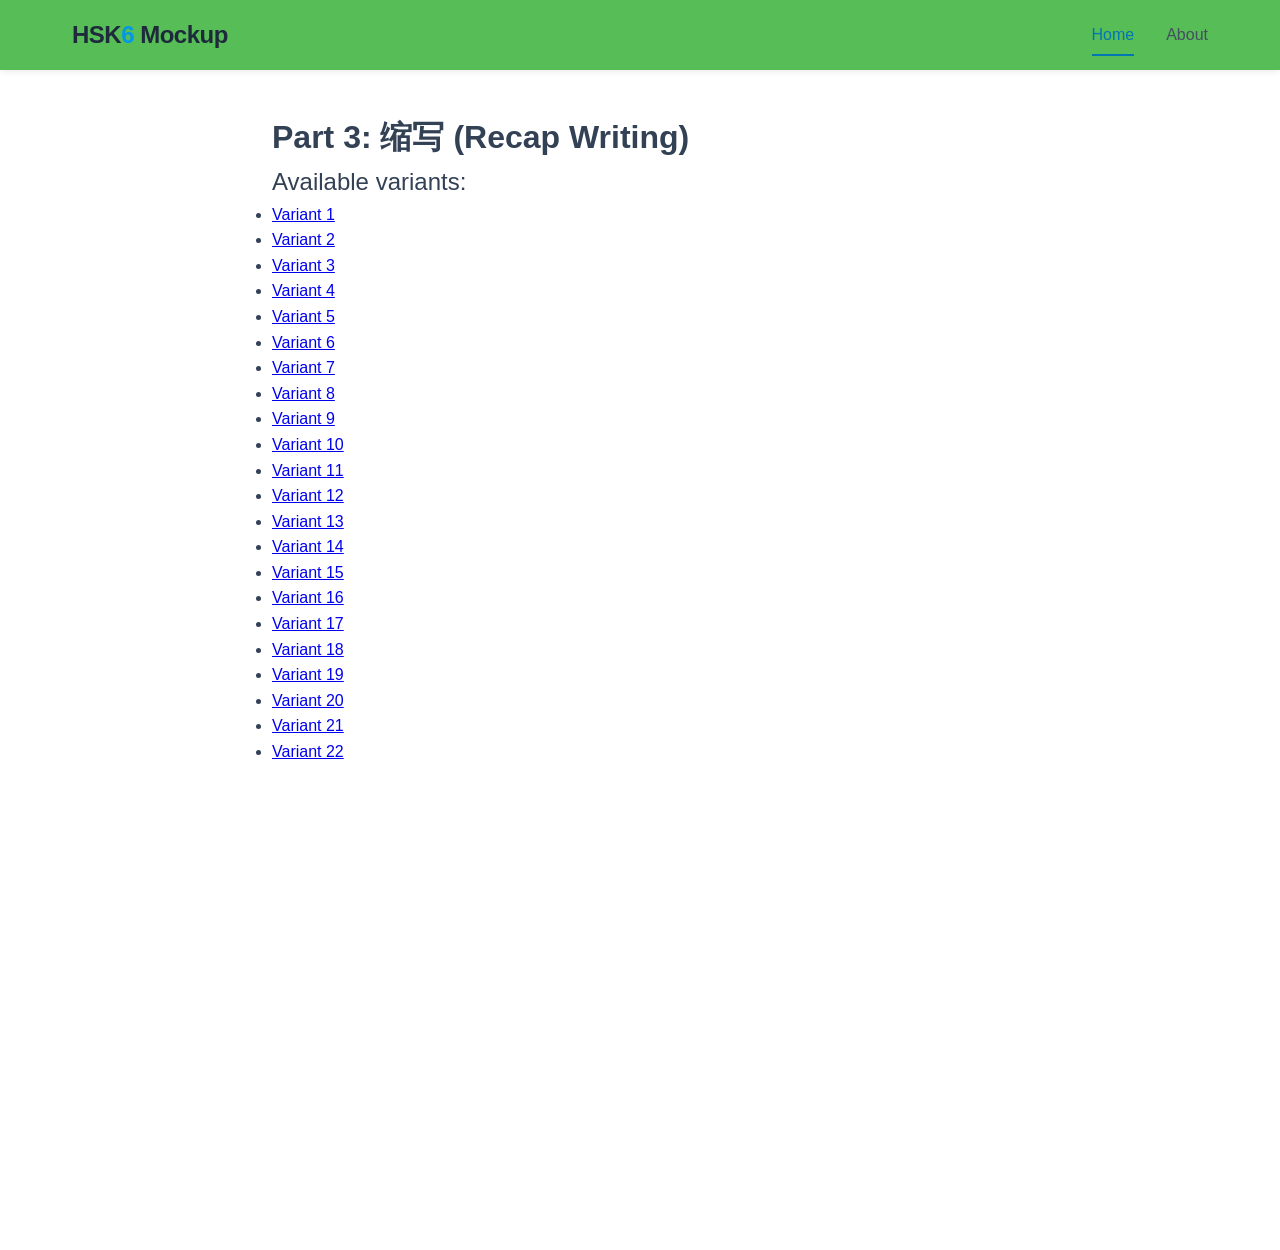
<file: index.html>
<!DOCTYPE html>
<html lang="en">
<head>
    <meta charset="UTF-8">
    <meta name="viewport" content="width=device-width, initial-scale=1.0">
    <title>HSK 6 Mockup</title>
    <link rel="stylesheet" href="styles/general.css">
    <link rel="stylesheet" href="styles/navbar.css">
    <link rel="stylesheet" href="styles/index.css">
</head>
<body>

<nav class="navbar">
    <div class="navbar-container">
        <a href="#" class="navbar-brand">
            <span class="brand-text">HSK<span class="brand-highlight">6</span> Mockup</span>
        </a>

        <ul class="nav-menu">
            <li class="nav-item">
                <a href="./index.html" class="nav-link active">Home</a>
            </li>
            <li class="nav-item">
                <a href="./about.html" class="nav-link">About</a>
            </li>
        </ul>
    </div>
</nav>

<main style="padding: 2rem; max-width: 800px; margin: 0 auto; margin-top: 80px;">
    <h1>Part 3: 缩写 (Recap Writing)</h1>
    <p>Available variants:</p>
    <ul>
        <li><a href="./writing.html?text_id=writing_1">Variant 1</a></li>
<li><a href="./writing.html?text_id=writing_2">Variant 2</a></li>
<li><a href="./writing.html?text_id=writing_3">Variant 3</a></li>
<li><a href="./writing.html?text_id=writing_4">Variant 4</a></li>
<li><a href="./writing.html?text_id=writing_5">Variant 5</a></li>
<li><a href="./writing.html?text_id=writing_6">Variant 6</a></li>
<li><a href="./writing.html?text_id=writing_7">Variant 7</a></li>
<li><a href="./writing.html?text_id=writing_8">Variant 8</a></li>
<li><a href="./writing.html?text_id=writing_9">Variant 9</a></li>
<li><a href="./writing.html?text_id=writing_10">Variant 10</a></li>
<li><a href="./writing.html?text_id=writing_11">Variant 11</a></li>
<li><a href="./writing.html?text_id=writing_12">Variant 12</a></li>
<li><a href="./writing.html?text_id=writing_13">Variant 13</a></li>
<li><a href="./writing.html?text_id=writing_14">Variant 14</a></li>
<li><a href="./writing.html?text_id=writing_15">Variant 15</a></li>
<li><a href="./writing.html?text_id=writing_16">Variant 16</a></li>
<li><a href="./writing.html?text_id=writing_17">Variant 17</a></li>
<li><a href="./writing.html?text_id=writing_18">Variant 18</a></li>
<li><a href="./writing.html?text_id=writing_19">Variant 19</a></li>
<li><a href="./writing.html?text_id=writing_20">Variant 20</a></li>
<li><a href="./writing.html?text_id=writing_21">Variant 21</a></li>
<li><a href="./writing.html?text_id=writing_22">Variant 22</a></li>
    </ul>
</main>

</body>
</html>
</file>
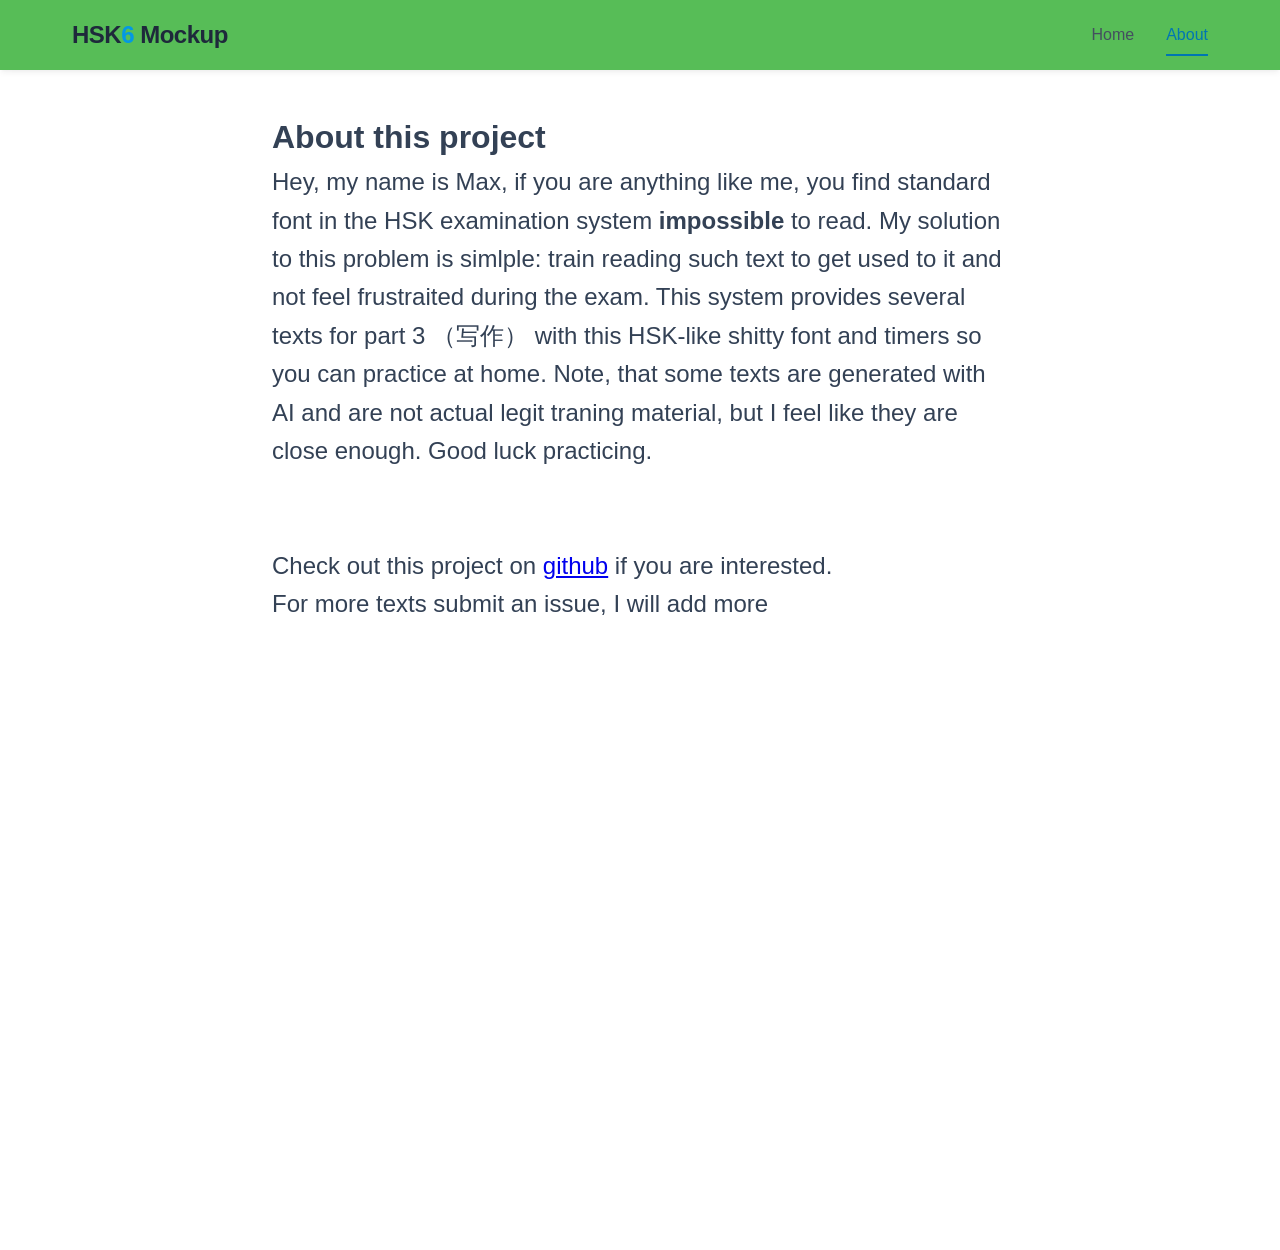
<file: about.html>
<!DOCTYPE html>
<html lang="en">
<head>
    <meta charset="UTF-8">
    <meta name="viewport" content="width=device-width, initial-scale=1.0">
    <title>HSK 6 Mockup</title>
    <link rel="stylesheet" href="styles/general.css">
    <link rel="stylesheet" href="styles/navbar.css">
    <style>
        p {
            font-size: 24px;
        }
    </style>
</head>
<body>

<nav class="navbar">
    <div class="navbar-container">
        <a href="#" class="navbar-brand">
            <span class="brand-text">HSK<span class="brand-highlight">6</span> Mockup</span>
        </a>

        <ul class="nav-menu">
            <li class="nav-item">
                <a href="./index.html" class="nav-link">Home</a>
            </li>
            <li class="nav-item">
                <a href="./about.html" class="nav-link active">About</a>
            </li>
        </ul>
    </div>
</nav>

<main style="padding: 2rem; max-width: 800px; margin: 0 auto; margin-top: 80px;">
    <h1>About this project</h1>
    <p>Hey, my name is Max, if you are anything like me, you find standard 
        font in the HSK examination system <b>impossible</b> to read. 
        My solution to this problem is simlple: train reading such text to get used to 
        it and not feel frustraited during the exam. 
        This system provides several texts for part 3 （写作） 
        with this HSK-like shitty font and timers so you can practice at home. 
        Note, that some texts are generated with AI and are not actual 
        legit traning material, but I feel like they are close enough.
        Good luck practicing.
        <br/>
        <br/>
        <br/>
        Check out this project on <a href="https://github.com/maksimphono/hsk-6-writing-mock">github</a> if you are interested.
        <br/>
        For more texts submit an issue, I will add more
    </p>
</main>

</body>
</html>
</file>
<file: styles/general.css>
/* Reset and Base Styles */
* {
    margin: 0;
    padding: 0;
    box-sizing: border-box;
}

html{
    display: block;
    height: min-content;
}

body {
    /* Font stack prioritizing clean sans-serif and excellent Chinese rendering */
    font-family: -apple-system, BlinkMacSystemFont, "PingFang SC", "Microsoft YaHei", "Helvetica Neue", Arial, sans-serif;
    background-color: #ffffff; /* Soft, non-distracting background */
    color: #334155;
    line-height: 1.6;
    min-height: 130vh;
    display: block;
    height: auto;
}

.hidden {
    display: none !important;
}
</file>
<file: styles/navbar.css>
/* Navbar Container */
.navbar {
    background-color: rgb(87, 189, 87);
    box-shadow: 0 4px 6px -1px rgba(0, 0, 0, 0.05), 0 2px 4px -1px rgba(0, 0, 0, 0.03);
    position: fixed; /* Keeps the navbar at the top during long reading sections */
    top: 0;
    width: 100%;
    z-index: 1000;
}

.navbar-container {
    display: flex;
    justify-content: space-between;
    align-items: center;
    max-width: 1200px;
    margin: 0 auto;
    padding: 0 2rem;
    height: 70px; /* Comfortable touch target height */
}

/* Brand / Logo Styling */
.navbar-brand {
    text-decoration: none;
    font-size: 1.5rem;
    font-weight: 700;
    color: #1e293b;
    letter-spacing: -0.5px;
    transition: opacity 0.2s ease;
}

.navbar-brand:hover {
    opacity: 0.8;
}

.brand-highlight {
    color: #0398e3; /* A focused, professional blue */
}

/* Navigation Menu */
.nav-menu {
    display: flex;
    list-style: none;
    gap: 2rem;
}

.nav-item {
    display: flex;
    align-items: center;
}

/* Links */
.nav-link {
    text-decoration: none;
    color: #444f5f;
    font-weight: 500;
    font-size: 1rem;
    padding: 0.5rem 0;
    position: relative;
    transition: color 0.3s ease;
}

.nav-link:hover {
    color: #0076b2;
}

/* Underline Animation on Hover */
.nav-link::after {
    content: '';
    position: absolute;
    width: 0;
    height: 2px;
    bottom: 0;
    left: 0;
    background-color: #0076b2;
    transition: width 0.3s ease;
}

.nav-link:hover::after,
.nav-link.active::after {
    width: 100%;
}

/* Active State */
.nav-link.active {
    color: #0076b2;
}
</file>
<file: styles/index.css>
p {
    font-size: 24px;
}
</file>
